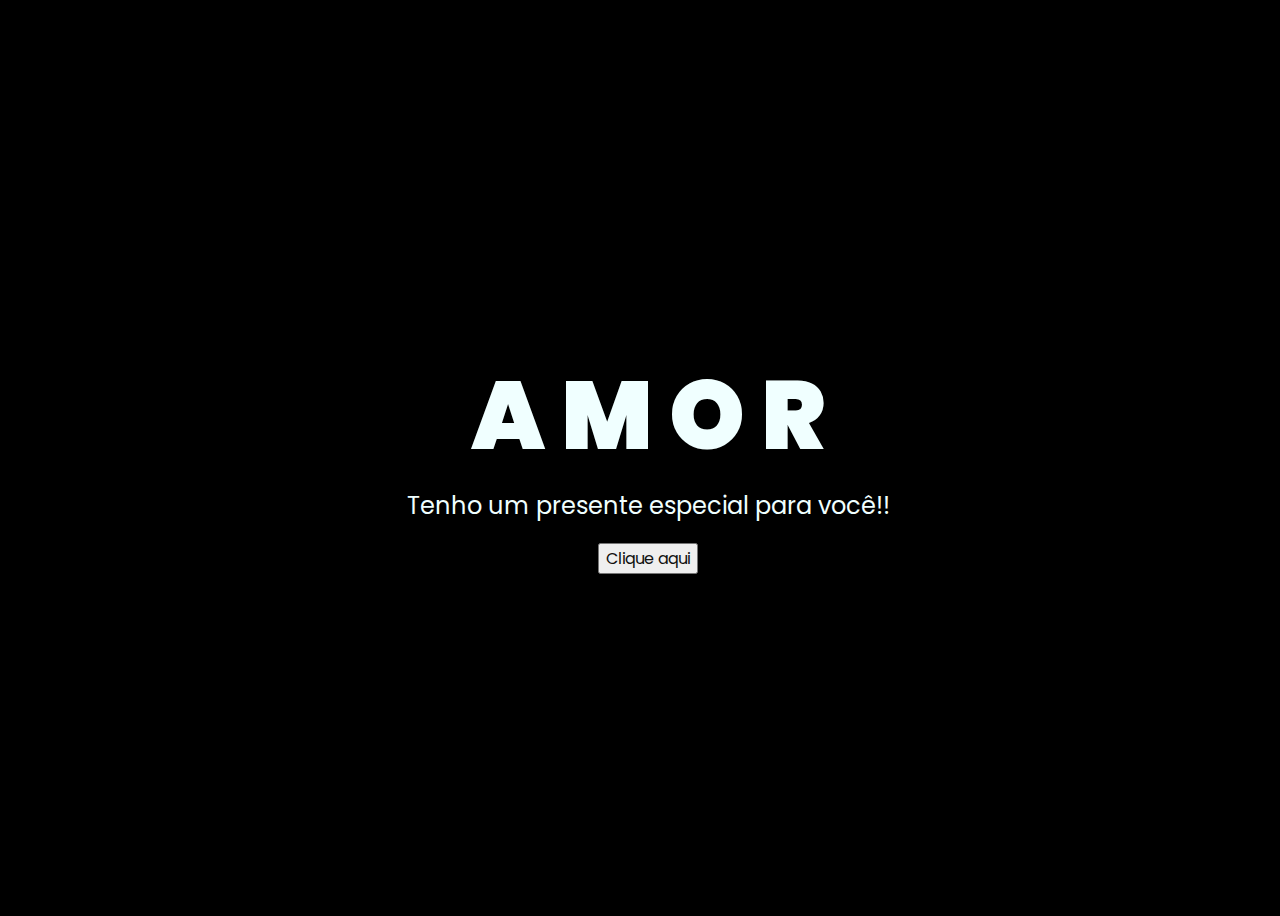
<file: index.html>
<!DOCTYPE html>
<html lang="en">
<head>
    <meta charset="UTF-8">
    <meta http-equiv="X-UA-Compatible" content="IE=edge">
    <meta name="viewport" content="width=device-width, initial-scale=1.0">
    <link rel="stylesheet" href="css/style.css">
    <link rel="icon" href="img/flowers.png" type="image/x-icon">
    <title>Flowers</title>
</head>
<body>
    <div class="greetings">
    <!-- silahkan menambah kata sesuai keinginan dengan <span>text...</span -->
        <span>A</span>
        <span>M</span>
        <span>O</span>
        <span>R</span>
    </div>
    <div class="description">
        <span>Tenho um presente especial para você!!</span>
    </div>
    <div class="button">
        <button>
            <a href="flower.html">Clique aqui</a>
        </button>
        
    </div>
</body>
</html>
</file>
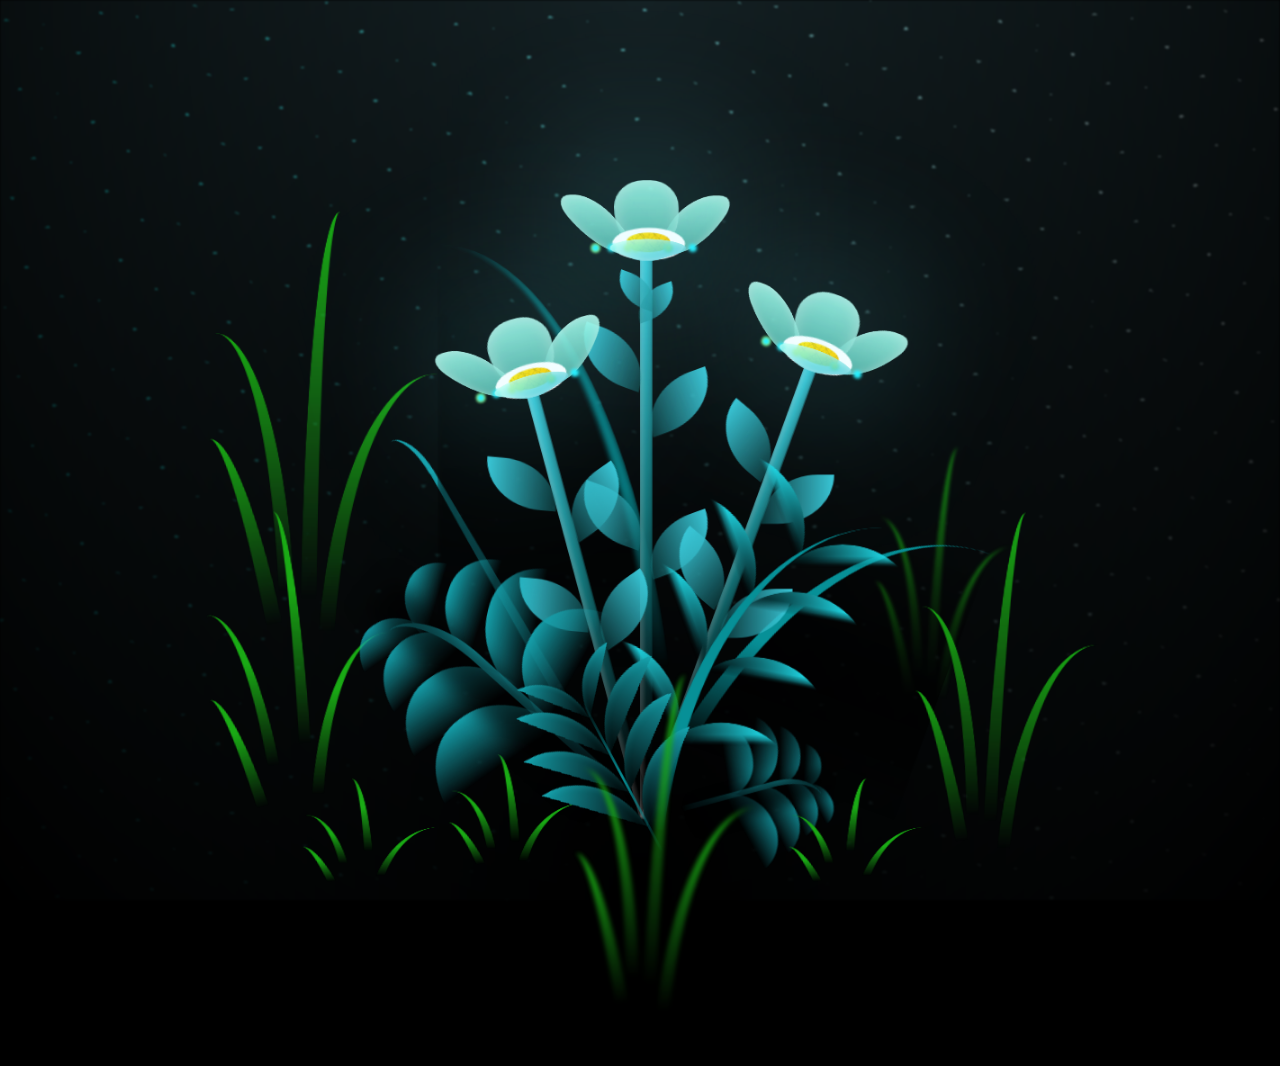
<file: flower.html>
<!DOCTYPE html>
<html lang="en">
<head>
    <meta charset="UTF-8">
    <meta http-equiv="X-UA-Compatible" content="IE=edge">
    <meta name="viewport" content="width=device-width, initial-scale=1.0">
    <link rel="stylesheet" href="css/main.css">
    <link rel="icon" href="img/flowers.png" type="image/x-icon">
    <title>flowers</title>
</head>
<body class="container">
  <!-- Pembuat code: https://codepen.io/mdusmanansari/pen/BamepLe -->
    <div class="night"></div>
    <div class="flowers">
      <div class="flower flower--1">
        <div class="flower__leafs flower__leafs--1">
          <div class="flower__leaf flower__leaf--1"></div>
          <div class="flower__leaf flower__leaf--2"></div>
          <div class="flower__leaf flower__leaf--3"></div>
          <div class="flower__leaf flower__leaf--4"></div>
          <div class="flower__white-circle"></div>
  
          <div class="flower__light flower__light--1"></div>
          <div class="flower__light flower__light--2"></div>
          <div class="flower__light flower__light--3"></div>
          <div class="flower__light flower__light--4"></div>
          <div class="flower__light flower__light--5"></div>
          <div class="flower__light flower__light--6"></div>
          <div class="flower__light flower__light--7"></div>
          <div class="flower__light flower__light--8"></div>
  
        </div>
        <div class="flower__line">
          <div class="flower__line__leaf flower__line__leaf--1"></div>
          <div class="flower__line__leaf flower__line__leaf--2"></div>
          <div class="flower__line__leaf flower__line__leaf--3"></div>
          <div class="flower__line__leaf flower__line__leaf--4"></div>
          <div class="flower__line__leaf flower__line__leaf--5"></div>
          <div class="flower__line__leaf flower__line__leaf--6"></div>
        </div>
      </div>
  
      <div class="flower flower--2">
        <div class="flower__leafs flower__leafs--2">
          <div class="flower__leaf flower__leaf--1"></div>
          <div class="flower__leaf flower__leaf--2"></div>
          <div class="flower__leaf flower__leaf--3"></div>
          <div class="flower__leaf flower__leaf--4"></div>
          <div class="flower__white-circle"></div>
  
          <div class="flower__light flower__light--1"></div>
          <div class="flower__light flower__light--2"></div>
          <div class="flower__light flower__light--3"></div>
          <div class="flower__light flower__light--4"></div>
          <div class="flower__light flower__light--5"></div>
          <div class="flower__light flower__light--6"></div>
          <div class="flower__light flower__light--7"></div>
          <div class="flower__light flower__light--8"></div>
  
        </div>
        <div class="flower__line">
          <div class="flower__line__leaf flower__line__leaf--1"></div>
          <div class="flower__line__leaf flower__line__leaf--2"></div>
          <div class="flower__line__leaf flower__line__leaf--3"></div>
          <div class="flower__line__leaf flower__line__leaf--4"></div>
        </div>
      </div>
  
      <div class="flower flower--3">
        <div class="flower__leafs flower__leafs--3">
          <div class="flower__leaf flower__leaf--1"></div>
          <div class="flower__leaf flower__leaf--2"></div>
          <div class="flower__leaf flower__leaf--3"></div>
          <div class="flower__leaf flower__leaf--4"></div>
          <div class="flower__white-circle"></div>
  
          <div class="flower__light flower__light--1"></div>
          <div class="flower__light flower__light--2"></div>
          <div class="flower__light flower__light--3"></div>
          <div class="flower__light flower__light--4"></div>
          <div class="flower__light flower__light--5"></div>
          <div class="flower__light flower__light--6"></div>
          <div class="flower__light flower__light--7"></div>
          <div class="flower__light flower__light--8"></div>
  
        </div>
        <div class="flower__line">
          <div class="flower__line__leaf flower__line__leaf--1"></div>
          <div class="flower__line__leaf flower__line__leaf--2"></div>
          <div class="flower__line__leaf flower__line__leaf--3"></div>
          <div class="flower__line__leaf flower__line__leaf--4"></div>
        </div>
      </div>
  
      <div class="grow-ans" style="--d:1.2s">
        <div class="flower__g-long">
          <div class="flower__g-long__top"></div>
          <div class="flower__g-long__bottom"></div>
        </div>
      </div>
  
      <div class="growing-grass">
        <div class="flower__grass flower__grass--1">
          <div class="flower__grass--top"></div>
          <div class="flower__grass--bottom"></div>
          <div class="flower__grass__leaf flower__grass__leaf--1"></div>
          <div class="flower__grass__leaf flower__grass__leaf--2"></div>
          <div class="flower__grass__leaf flower__grass__leaf--3"></div>
          <div class="flower__grass__leaf flower__grass__leaf--4"></div>
          <div class="flower__grass__leaf flower__grass__leaf--5"></div>
          <div class="flower__grass__leaf flower__grass__leaf--6"></div>
          <div class="flower__grass__leaf flower__grass__leaf--7"></div>
          <div class="flower__grass__leaf flower__grass__leaf--8"></div>
          <div class="flower__grass__overlay"></div>
        </div>
      </div>
  
      <div class="growing-grass">
        <div class="flower__grass flower__grass--2">
          <div class="flower__grass--top"></div>
          <div class="flower__grass--bottom"></div>
          <div class="flower__grass__leaf flower__grass__leaf--1"></div>
          <div class="flower__grass__leaf flower__grass__leaf--2"></div>
          <div class="flower__grass__leaf flower__grass__leaf--3"></div>
          <div class="flower__grass__leaf flower__grass__leaf--4"></div>
          <div class="flower__grass__leaf flower__grass__leaf--5"></div>
          <div class="flower__grass__leaf flower__grass__leaf--6"></div>
          <div class="flower__grass__leaf flower__grass__leaf--7"></div>
          <div class="flower__grass__leaf flower__grass__leaf--8"></div>
          <div class="flower__grass__overlay"></div>
        </div>
      </div>
  
      <div class="grow-ans" style="--d:2.4s">
        <div class="flower__g-right flower__g-right--1">
          <div class="leaf"></div>
        </div>
      </div>
  
      <div class="grow-ans" style="--d:2.8s">
        <div class="flower__g-right flower__g-right--2">
          <div class="leaf"></div>
        </div>
      </div>
  
      <div class="grow-ans" style="--d:2.8s">
        <div class="flower__g-front">
          <div class="flower__g-front__leaf-wrapper flower__g-front__leaf-wrapper--1">
            <div class="flower__g-front__leaf"></div>
          </div>
          <div class="flower__g-front__leaf-wrapper flower__g-front__leaf-wrapper--2">
            <div class="flower__g-front__leaf"></div>
          </div>
          <div class="flower__g-front__leaf-wrapper flower__g-front__leaf-wrapper--3">
            <div class="flower__g-front__leaf"></div>
          </div>
          <div class="flower__g-front__leaf-wrapper flower__g-front__leaf-wrapper--4">
            <div class="flower__g-front__leaf"></div>
          </div>
          <div class="flower__g-front__leaf-wrapper flower__g-front__leaf-wrapper--5">
            <div class="flower__g-front__leaf"></div>
          </div>
          <div class="flower__g-front__leaf-wrapper flower__g-front__leaf-wrapper--6">
            <div class="flower__g-front__leaf"></div>
          </div>
          <div class="flower__g-front__leaf-wrapper flower__g-front__leaf-wrapper--7">
            <div class="flower__g-front__leaf"></div>
          </div>
          <div class="flower__g-front__leaf-wrapper flower__g-front__leaf-wrapper--8">
            <div class="flower__g-front__leaf"></div>
          </div>
          <div class="flower__g-front__line"></div>
        </div>
      </div>
  
      <div class="grow-ans" style="--d:3.2s">
        <div class="flower__g-fr">
          <div class="leaf"></div>
          <div class="flower__g-fr__leaf flower__g-fr__leaf--1"></div>
          <div class="flower__g-fr__leaf flower__g-fr__leaf--2"></div>
          <div class="flower__g-fr__leaf flower__g-fr__leaf--3"></div>
          <div class="flower__g-fr__leaf flower__g-fr__leaf--4"></div>
          <div class="flower__g-fr__leaf flower__g-fr__leaf--5"></div>
          <div class="flower__g-fr__leaf flower__g-fr__leaf--6"></div>
          <div class="flower__g-fr__leaf flower__g-fr__leaf--7"></div>
          <div class="flower__g-fr__leaf flower__g-fr__leaf--8"></div>
        </div>
      </div>
  
      <div class="long-g long-g--0">
        <div class="grow-ans" style="--d:3s">
          <div class="leaf leaf--0"></div>
        </div>
        <div class="grow-ans" style="--d:2.2s">
          <div class="leaf leaf--1"></div>
        </div>
        <div class="grow-ans" style="--d:3.4s">
          <div class="leaf leaf--2"></div>
        </div>
        <div class="grow-ans" style="--d:3.6s">
          <div class="leaf leaf--3"></div>
        </div>
      </div>
  
      <div class="long-g long-g--1">
        <div class="grow-ans" style="--d:3.6s">
          <div class="leaf leaf--0"></div>
        </div>
        <div class="grow-ans" style="--d:3.8s">
          <div class="leaf leaf--1"></div>
        </div>
        <div class="grow-ans" style="--d:4s">
          <div class="leaf leaf--2"></div>
        </div>
        <div class="grow-ans" style="--d:4.2s">
          <div class="leaf leaf--3"></div>
        </div>
      </div>
  
      <div class="long-g long-g--2">
        <div class="grow-ans" style="--d:4s">
          <div class="leaf leaf--0"></div>
        </div>
        <div class="grow-ans" style="--d:4.2s">
          <div class="leaf leaf--1"></div>
        </div>
        <div class="grow-ans" style="--d:4.4s">
          <div class="leaf leaf--2"></div>
        </div>
        <div class="grow-ans" style="--d:4.6s">
          <div class="leaf leaf--3"></div>
        </div>
      </div>
  
      <div class="long-g long-g--3">
        <div class="grow-ans" style="--d:4s">
          <div class="leaf leaf--0"></div>
        </div>
        <div class="grow-ans" style="--d:4.2s">
          <div class="leaf leaf--1"></div>
        </div>
        <div class="grow-ans" style="--d:3s">
          <div class="leaf leaf--2"></div>
        </div>
        <div class="grow-ans" style="--d:3.6s">
          <div class="leaf leaf--3"></div>
        </div>
      </div>
  
      <div class="long-g long-g--4">
        <div class="grow-ans" style="--d:4s">
          <div class="leaf leaf--0"></div>
        </div>
        <div class="grow-ans" style="--d:4.2s">
          <div class="leaf leaf--1"></div>
        </div>
        <div class="grow-ans" style="--d:3s">
          <div class="leaf leaf--2"></div>
        </div>
        <div class="grow-ans" style="--d:3.6s">
          <div class="leaf leaf--3"></div>
        </div>
      </div>
  
      <div class="long-g long-g--5">
        <div class="grow-ans" style="--d:4s">
          <div class="leaf leaf--0"></div>
        </div>
        <div class="grow-ans" style="--d:4.2s">
          <div class="leaf leaf--1"></div>
        </div>
        <div class="grow-ans" style="--d:3s">
          <div class="leaf leaf--2"></div>
        </div>
        <div class="grow-ans" style="--d:3.6s">
          <div class="leaf leaf--3"></div>
        </div>
      </div>
  
      <div class="long-g long-g--6">
        <div class="grow-ans" style="--d:4.2s">
          <div class="leaf leaf--0"></div>
        </div>
        <div class="grow-ans" style="--d:4.4s">
          <div class="leaf leaf--1"></div>
        </div>
        <div class="grow-ans" style="--d:4.6s">
          <div class="leaf leaf--2"></div>
        </div>
        <div class="grow-ans" style="--d:4.8s">
          <div class="leaf leaf--3"></div>
        </div>
      </div>
  
      <div class="long-g long-g--7">
        <div class="grow-ans" style="--d:3s">
          <div class="leaf leaf--0"></div>
        </div>
        <div class="grow-ans" style="--d:3.2s">
          <div class="leaf leaf--1"></div>
        </div>
        <div class="grow-ans" style="--d:3.5s">
          <div class="leaf leaf--2"></div>
        </div>
        <div class="grow-ans" style="--d:3.6s">
          <div class="leaf leaf--3"></div>
        </div>
      </div>
    </div>
    <script src="main.js"></script>
  </body>
</html>
</file>
<file: css/style.css>
@import url('https://fonts.googleapis.com/css2?family=Poppins:ital,wght@0,500;1,900&display=swap');
*{
    font-family: 'Poppins',cursive;
}
body{
    color: azure;
    width: 100%;
    height: 100vh;
    display: flex;
    flex-direction: column;
    align-items: center;
    justify-content: center;
    background-color: black;
}
.greetings{
    font-size: 6rem;
    font-weight: 900;
}
.greetings > span{
    animation: glow 2.5s ease-in-out infinite;
}
@keyframes glow{
    0%, 100%{
        color: #fff;
        text-shadow: 0 0 12px #39c6d6, 0 0 50px #39c6d6, 0 0 100px #39c6d6;
    }
    10%, 90%{
        color: #111;
        text-shadow: none;
    }
}
.greetings > span:nth-child(2){
    animation-delay: .2s ;
}
.greetings > span:nth-child(3){
    animation-delay: .4s ;
}
.greetings > span:nth-child(4){
    animation-delay: .6s;
}
.greetings > span:nth-child(5){
    animation-delay: .8s;
}

.description{
    font-size: 1.5rem;
    margin-bottom: 20px;
}

.button a{
    text-decoration: none;
    font-size: 1rem;
    color: #111;
}

@media screen and (max-width:574px){
    .greetings{
        display: block;
        font-size: 3rem;
        font-weight: 500;
        text-align: center;
    }
    .description{
        font-size: 1rem;
    }
    
    .button a{
        font-size: .5rem;
    }
}
</file>
<file: css/main.css>
*,
*::after,
*::before {
  padding: 0;
  margin: 0;
  box-sizing: border-box;
}

:root {
  --dark-color: #000;
}

body {
  display: flex;
  align-items: flex-end;
  justify-content: center;
  min-height: 100vh;
  background-color: var(--dark-color);
  overflow: hidden;
  perspective: 1000px;
}

.night {
  position: fixed;
  left: 50%;
  top: 0;
  transform: translateX(-50%);
  width: 100%;
  height: 100%;
  filter: blur(0.1vmin);
  background-image: radial-gradient(ellipse at top, transparent 0%, var(--dark-color)), radial-gradient(ellipse at bottom, var(--dark-color), rgba(145, 233, 255, 0.2)), repeating-linear-gradient(220deg, rgb(0, 0, 0) 0px, rgb(0, 0, 0) 19px, transparent 19px, transparent 22px), repeating-linear-gradient(189deg, rgb(0, 0, 0) 0px, rgb(0, 0, 0) 19px, transparent 19px, transparent 22px), repeating-linear-gradient(148deg, rgb(0, 0, 0) 0px, rgb(0, 0, 0) 19px, transparent 19px, transparent 22px), linear-gradient(90deg, rgb(0, 255, 250), rgb(240, 240, 240));
}

.flowers {
  position: relative;
  transform: scale(0.9);
}

.flower {
  position: absolute;
  bottom: 10vmin;
  transform-origin: bottom center;
  z-index: 10;
  --fl-speed: 0.8s;
}
.flower--1 {
  -webkit-animation: moving-flower-1 4s linear infinite;
          animation: moving-flower-1 4s linear infinite;
}
.flower--1 .flower__line {
  height: 70vmin;
  -webkit-animation-delay: 0.3s;
          animation-delay: 0.3s;
}
.flower--1 .flower__line__leaf--1 {
  -webkit-animation: blooming-leaf-right var(--fl-speed) 1.6s backwards;
          animation: blooming-leaf-right var(--fl-speed) 1.6s backwards;
}
.flower--1 .flower__line__leaf--2 {
  -webkit-animation: blooming-leaf-right var(--fl-speed) 1.4s backwards;
          animation: blooming-leaf-right var(--fl-speed) 1.4s backwards;
}
.flower--1 .flower__line__leaf--3 {
  -webkit-animation: blooming-leaf-left var(--fl-speed) 1.2s backwards;
          animation: blooming-leaf-left var(--fl-speed) 1.2s backwards;
}
.flower--1 .flower__line__leaf--4 {
  -webkit-animation: blooming-leaf-left var(--fl-speed) 1s backwards;
          animation: blooming-leaf-left var(--fl-speed) 1s backwards;
}
.flower--1 .flower__line__leaf--5 {
  -webkit-animation: blooming-leaf-right var(--fl-speed) 1.8s backwards;
          animation: blooming-leaf-right var(--fl-speed) 1.8s backwards;
}
.flower--1 .flower__line__leaf--6 {
  -webkit-animation: blooming-leaf-left var(--fl-speed) 2s backwards;
          animation: blooming-leaf-left var(--fl-speed) 2s backwards;
}
.flower--2 {
  left: 50%;
  transform: rotate(20deg);
  -webkit-animation: moving-flower-2 4s linear infinite;
          animation: moving-flower-2 4s linear infinite;
}
.flower--2 .flower__line {
  height: 60vmin;
  -webkit-animation-delay: 0.6s;
          animation-delay: 0.6s;
}
.flower--2 .flower__line__leaf--1 {
  -webkit-animation: blooming-leaf-right var(--fl-speed) 1.9s backwards;
          animation: blooming-leaf-right var(--fl-speed) 1.9s backwards;
}
.flower--2 .flower__line__leaf--2 {
  -webkit-animation: blooming-leaf-right var(--fl-speed) 1.7s backwards;
          animation: blooming-leaf-right var(--fl-speed) 1.7s backwards;
}
.flower--2 .flower__line__leaf--3 {
  -webkit-animation: blooming-leaf-left var(--fl-speed) 1.5s backwards;
          animation: blooming-leaf-left var(--fl-speed) 1.5s backwards;
}
.flower--2 .flower__line__leaf--4 {
  -webkit-animation: blooming-leaf-left var(--fl-speed) 1.3s backwards;
          animation: blooming-leaf-left var(--fl-speed) 1.3s backwards;
}
.flower--3 {
  left: 50%;
  transform: rotate(-15deg);
  -webkit-animation: moving-flower-3 4s linear infinite;
          animation: moving-flower-3 4s linear infinite;
}
.flower--3 .flower__line {
  -webkit-animation-delay: 0.9s;
          animation-delay: 0.9s;
}
.flower--3 .flower__line__leaf--1 {
  -webkit-animation: blooming-leaf-right var(--fl-speed) 2.5s backwards;
          animation: blooming-leaf-right var(--fl-speed) 2.5s backwards;
}
.flower--3 .flower__line__leaf--2 {
  -webkit-animation: blooming-leaf-right var(--fl-speed) 2.3s backwards;
          animation: blooming-leaf-right var(--fl-speed) 2.3s backwards;
}
.flower--3 .flower__line__leaf--3 {
  -webkit-animation: blooming-leaf-left var(--fl-speed) 2.1s backwards;
          animation: blooming-leaf-left var(--fl-speed) 2.1s backwards;
}
.flower--3 .flower__line__leaf--4 {
  -webkit-animation: blooming-leaf-left var(--fl-speed) 1.9s backwards;
          animation: blooming-leaf-left var(--fl-speed) 1.9s backwards;
}
.flower__leafs {
  position: relative;
  -webkit-animation: blooming-flower 2s backwards;
          animation: blooming-flower 2s backwards;
}
.flower__leafs--1 {
  -webkit-animation-delay: 1.1s;
          animation-delay: 1.1s;
}
.flower__leafs--2 {
  -webkit-animation-delay: 1.4s;
          animation-delay: 1.4s;
}
.flower__leafs--3 {
  -webkit-animation-delay: 1.7s;
          animation-delay: 1.7s;
}
.flower__leafs::after {
  content: "";
  position: absolute;
  left: 0;
  top: 0;
  transform: translate(-50%, -100%);
  width: 8vmin;
  height: 8vmin;
  background-color: #6bf0ff;
  filter: blur(10vmin);
}
.flower__leaf {
  position: absolute;
  bottom: 0;
  left: 50%;
  width: 8vmin;
  height: 11vmin;
  border-radius: 51% 49% 47% 53%/44% 45% 55% 69%;
  background-color: #a7ffee;
  background-image: linear-gradient(to top, #54b8aa, #a7ffee);
  transform-origin: bottom center;
  opacity: 0.9;
  box-shadow: inset 0 0 2vmin rgba(255, 255, 255, 0.5);
}
.flower__leaf--1 {
  transform: translate(-10%, 1%) rotateY(40deg) rotateX(-50deg);
}
.flower__leaf--2 {
  transform: translate(-50%, -4%) rotateX(40deg);
}
.flower__leaf--3 {
  transform: translate(-90%, 0%) rotateY(45deg) rotateX(50deg);
}
.flower__leaf--4 {
  width: 8vmin;
  height: 8vmin;
  transform-origin: bottom left;
  border-radius: 4vmin 10vmin 4vmin 4vmin;
  transform: translate(0%, 18%) rotateX(70deg) rotate(-43deg);
  background-image: linear-gradient(to top, #39c6d6, #a7ffee);
  z-index: 1;
  opacity: 0.8;
}
.flower__white-circle {
  position: absolute;
  left: -3.5vmin;
  top: -3vmin;
  width: 9vmin;
  height: 4vmin;
  border-radius: 50%;
  background-color: #fff;
}
.flower__white-circle::after {
  content: "";
  position: absolute;
  left: 50%;
  top: 45%;
  transform: translate(-50%, -50%);
  width: 60%;
  height: 60%;
  border-radius: inherit;
  background-image: repeating-linear-gradient(135deg, rgba(0, 0, 0, 0.03) 0px, rgba(0, 0, 0, 0.03) 1px, transparent 1px, transparent 12px), repeating-linear-gradient(45deg, rgba(0, 0, 0, 0.03) 0px, rgba(0, 0, 0, 0.03) 1px, transparent 1px, transparent 12px), repeating-linear-gradient(67.5deg, rgba(0, 0, 0, 0.03) 0px, rgba(0, 0, 0, 0.03) 1px, transparent 1px, transparent 12px), repeating-linear-gradient(135deg, rgba(0, 0, 0, 0.03) 0px, rgba(0, 0, 0, 0.03) 1px, transparent 1px, transparent 12px), repeating-linear-gradient(45deg, rgba(0, 0, 0, 0.03) 0px, rgba(0, 0, 0, 0.03) 1px, transparent 1px, transparent 12px), repeating-linear-gradient(112.5deg, rgba(0, 0, 0, 0.03) 0px, rgba(0, 0, 0, 0.03) 1px, transparent 1px, transparent 12px), repeating-linear-gradient(112.5deg, rgba(0, 0, 0, 0.03) 0px, rgba(0, 0, 0, 0.03) 1px, transparent 1px, transparent 12px), repeating-linear-gradient(45deg, rgba(0, 0, 0, 0.03) 0px, rgba(0, 0, 0, 0.03) 1px, transparent 1px, transparent 12px), repeating-linear-gradient(22.5deg, rgba(0, 0, 0, 0.03) 0px, rgba(0, 0, 0, 0.03) 1px, transparent 1px, transparent 12px), repeating-linear-gradient(45deg, rgba(0, 0, 0, 0.03) 0px, rgba(0, 0, 0, 0.03) 1px, transparent 1px, transparent 12px), repeating-linear-gradient(22.5deg, rgba(0, 0, 0, 0.03) 0px, rgba(0, 0, 0, 0.03) 1px, transparent 1px, transparent 12px), repeating-linear-gradient(135deg, rgba(0, 0, 0, 0.03) 0px, rgba(0, 0, 0, 0.03) 1px, transparent 1px, transparent 12px), repeating-linear-gradient(157.5deg, rgba(0, 0, 0, 0.03) 0px, rgba(0, 0, 0, 0.03) 1px, transparent 1px, transparent 12px), repeating-linear-gradient(67.5deg, rgba(0, 0, 0, 0.03) 0px, rgba(0, 0, 0, 0.03) 1px, transparent 1px, transparent 12px), repeating-linear-gradient(67.5deg, rgba(0, 0, 0, 0.03) 0px, rgba(0, 0, 0, 0.03) 1px, transparent 1px, transparent 12px), linear-gradient(90deg, rgb(255, 235, 18), rgb(255, 206, 0));
}
.flower__line {
  height: 55vmin;
  width: 1.5vmin;
  background-image: linear-gradient(to left, rgba(0, 0, 0, 0.2), transparent, rgba(255, 255, 255, 0.2)), linear-gradient(to top, transparent 10%, #14757a, #39c6d6);
  box-shadow: inset 0 0 2px rgba(0, 0, 0, 0.5);
  -webkit-animation: grow-flower-tree 4s backwards;
          animation: grow-flower-tree 4s backwards;
}
.flower__line__leaf {
  --w: 7vmin;
  --h: calc(var(--w) + 2vmin);
  position: absolute;
  top: 20%;
  left: 90%;
  width: var(--w);
  height: var(--h);
  border-top-right-radius: var(--h);
  border-bottom-left-radius: var(--h);
  background-image: linear-gradient(to top, rgba(20, 117, 122, 0.4), #39c6d6);
}
.flower__line__leaf--1 {
  transform: rotate(70deg) rotateY(30deg);
}
.flower__line__leaf--2 {
  top: 45%;
  transform: rotate(70deg) rotateY(30deg);
}
.flower__line__leaf--3, .flower__line__leaf--4, .flower__line__leaf--6 {
  border-top-right-radius: 0;
  border-bottom-left-radius: 0;
  border-top-left-radius: var(--h);
  border-bottom-right-radius: var(--h);
  left: -460%;
  top: 12%;
  transform: rotate(-70deg) rotateY(30deg);
}
.flower__line__leaf--4 {
  top: 40%;
}
.flower__line__leaf--5 {
  top: 0;
  transform-origin: left;
  transform: rotate(70deg) rotateY(30deg) scale(0.6);
}
.flower__line__leaf--6 {
  top: -2%;
  left: -450%;
  transform-origin: right;
  transform: rotate(-70deg) rotateY(30deg) scale(0.6);
}
.flower__light {
  position: absolute;
  bottom: 0vmin;
  width: 1vmin;
  height: 1vmin;
  background-color: rgb(255, 251, 0);
  border-radius: 50%;
  filter: blur(0.2vmin);
  -webkit-animation: light-ans 4s linear infinite backwards;
          animation: light-ans 4s linear infinite backwards;
}
.flower__light:nth-child(odd) {
  background-color: #23f0ff;
}
.flower__light--1 {
  left: -2vmin;
  -webkit-animation-delay: 1s;
          animation-delay: 1s;
}
.flower__light--2 {
  left: 3vmin;
  -webkit-animation-delay: 0.5s;
          animation-delay: 0.5s;
}
.flower__light--3 {
  left: -6vmin;
  -webkit-animation-delay: 0.3s;
          animation-delay: 0.3s;
}
.flower__light--4 {
  left: 6vmin;
  -webkit-animation-delay: 0.9s;
          animation-delay: 0.9s;
}
.flower__light--5 {
  left: -1vmin;
  -webkit-animation-delay: 1.5s;
          animation-delay: 1.5s;
}
.flower__light--6 {
  left: -4vmin;
  -webkit-animation-delay: 3s;
          animation-delay: 3s;
}
.flower__light--7 {
  left: 3vmin;
  -webkit-animation-delay: 2s;
          animation-delay: 2s;
}
.flower__light--8 {
  left: -6vmin;
  -webkit-animation-delay: 3.5s;
          animation-delay: 3.5s;
}
.flower__grass {
  --c: #159faa;
  --line-w: 1.5vmin;
  position: absolute;
  bottom: 12vmin;
  left: -7vmin;
  display: flex;
  flex-direction: column;
  align-items: flex-end;
  z-index: 20;
  transform-origin: bottom center;
  transform: rotate(-48deg) rotateY(40deg);
}
.flower__grass--1 {
  -webkit-animation: moving-grass 2s linear infinite;
          animation: moving-grass 2s linear infinite;
}
.flower__grass--2 {
  left: 2vmin;
  bottom: 10vmin;
  transform: scale(0.5) rotate(75deg) rotateX(10deg) rotateY(-200deg);
  opacity: 0.8;
  z-index: 0;
  -webkit-animation: moving-grass--2 1.5s linear infinite;
          animation: moving-grass--2 1.5s linear infinite;
}
.flower__grass--top {
  width: 7vmin;
  height: 10vmin;
  border-top-right-radius: 100%;
  border-right: var(--line-w) solid var(--c);
  transform-origin: bottom center;
  transform: rotate(-2deg);
}
.flower__grass--bottom {
  margin-top: -2px;
  width: var(--line-w);
  height: 25vmin;
  background-image: linear-gradient(to top, transparent, var(--c));
}
.flower__grass__leaf {
  --size: 10vmin;
  position: absolute;
  width: calc(var(--size) * 2.1);
  height: var(--size);
  border-top-left-radius: var(--size);
  border-top-right-radius: var(--size);
  background-image: linear-gradient(to top, transparent, transparent 30%, var(--c));
  z-index: 100;
}
.flower__grass__leaf--1 {
  top: -6%;
  left: 30%;
  --size: 6vmin;
  transform: rotate(-20deg);
  -webkit-animation: growing-grass-ans--1 2s 2.6s backwards;
          animation: growing-grass-ans--1 2s 2.6s backwards;
}
@-webkit-keyframes growing-grass-ans--1 {
  0% {
    transform-origin: bottom left;
    transform: rotate(-20deg) scale(0);
  }
}
@keyframes growing-grass-ans--1 {
  0% {
    transform-origin: bottom left;
    transform: rotate(-20deg) scale(0);
  }
}
.flower__grass__leaf--2 {
  top: -5%;
  left: -110%;
  --size: 6vmin;
  transform: rotate(10deg);
  -webkit-animation: growing-grass-ans--2 2s 2.4s linear backwards;
          animation: growing-grass-ans--2 2s 2.4s linear backwards;
}
@-webkit-keyframes growing-grass-ans--2 {
  0% {
    transform-origin: bottom right;
    transform: rotate(10deg) scale(0);
  }
}
@keyframes growing-grass-ans--2 {
  0% {
    transform-origin: bottom right;
    transform: rotate(10deg) scale(0);
  }
}
.flower__grass__leaf--3 {
  top: 5%;
  left: 60%;
  --size: 8vmin;
  transform: rotate(-18deg) rotateX(-20deg);
  -webkit-animation: growing-grass-ans--3 2s 2.2s linear backwards;
          animation: growing-grass-ans--3 2s 2.2s linear backwards;
}
@-webkit-keyframes growing-grass-ans--3 {
  0% {
    transform-origin: bottom left;
    transform: rotate(-18deg) rotateX(-20deg) scale(0);
  }
}
@keyframes growing-grass-ans--3 {
  0% {
    transform-origin: bottom left;
    transform: rotate(-18deg) rotateX(-20deg) scale(0);
  }
}
.flower__grass__leaf--4 {
  top: 6%;
  left: -135%;
  --size: 8vmin;
  transform: rotate(2deg);
  -webkit-animation: growing-grass-ans--4 2s 2s linear backwards;
          animation: growing-grass-ans--4 2s 2s linear backwards;
}
@-webkit-keyframes growing-grass-ans--4 {
  0% {
    transform-origin: bottom right;
    transform: rotate(2deg) scale(0);
  }
}
@keyframes growing-grass-ans--4 {
  0% {
    transform-origin: bottom right;
    transform: rotate(2deg) scale(0);
  }
}
.flower__grass__leaf--5 {
  top: 20%;
  left: 60%;
  --size: 10vmin;
  transform: rotate(-24deg) rotateX(-20deg);
  -webkit-animation: growing-grass-ans--5 2s 1.8s linear backwards;
          animation: growing-grass-ans--5 2s 1.8s linear backwards;
}
@-webkit-keyframes growing-grass-ans--5 {
  0% {
    transform-origin: bottom left;
    transform: rotate(-24deg) rotateX(-20deg) scale(0);
  }
}
@keyframes growing-grass-ans--5 {
  0% {
    transform-origin: bottom left;
    transform: rotate(-24deg) rotateX(-20deg) scale(0);
  }
}
.flower__grass__leaf--6 {
  top: 22%;
  left: -180%;
  --size: 10vmin;
  transform: rotate(10deg);
  -webkit-animation: growing-grass-ans--6 2s 1.6s linear backwards;
          animation: growing-grass-ans--6 2s 1.6s linear backwards;
}
@-webkit-keyframes growing-grass-ans--6 {
  0% {
    transform-origin: bottom right;
    transform: rotate(10deg) scale(0);
  }
}
@keyframes growing-grass-ans--6 {
  0% {
    transform-origin: bottom right;
    transform: rotate(10deg) scale(0);
  }
}
.flower__grass__leaf--7 {
  top: 39%;
  left: 70%;
  --size: 10vmin;
  transform: rotate(-10deg);
  -webkit-animation: growing-grass-ans--7 2s 1.4s linear backwards;
          animation: growing-grass-ans--7 2s 1.4s linear backwards;
}
@-webkit-keyframes growing-grass-ans--7 {
  0% {
    transform-origin: bottom left;
    transform: rotate(-10deg) scale(0);
  }
}
@keyframes growing-grass-ans--7 {
  0% {
    transform-origin: bottom left;
    transform: rotate(-10deg) scale(0);
  }
}
.flower__grass__leaf--8 {
  top: 40%;
  left: -215%;
  --size: 11vmin;
  transform: rotate(10deg);
  -webkit-animation: growing-grass-ans--8 2s 1.2s linear backwards;
          animation: growing-grass-ans--8 2s 1.2s linear backwards;
}
@-webkit-keyframes growing-grass-ans--8 {
  0% {
    transform-origin: bottom right;
    transform: rotate(10deg) scale(0);
  }
}
@keyframes growing-grass-ans--8 {
  0% {
    transform-origin: bottom right;
    transform: rotate(10deg) scale(0);
  }
}
.flower__grass__overlay {
  position: absolute;
  top: -10%;
  right: 0%;
  width: 100%;
  height: 100%;
  background-color: rgba(0, 0, 0, 0.6);
  filter: blur(1.5vmin);
  z-index: 100;
}
.flower__g-long {
  --w: 2vmin;
  --h: 6vmin;
  --c: #159faa;
  position: absolute;
  bottom: 10vmin;
  left: -3vmin;
  transform-origin: bottom center;
  transform: rotate(-30deg) rotateY(-20deg);
  display: flex;
  flex-direction: column;
  align-items: flex-end;
  -webkit-animation: flower-g-long-ans 3s linear infinite;
          animation: flower-g-long-ans 3s linear infinite;
}
@-webkit-keyframes flower-g-long-ans {
  0%, 100% {
    transform: rotate(-30deg) rotateY(-20deg);
  }
  50% {
    transform: rotate(-32deg) rotateY(-20deg);
  }
}
@keyframes flower-g-long-ans {
  0%, 100% {
    transform: rotate(-30deg) rotateY(-20deg);
  }
  50% {
    transform: rotate(-32deg) rotateY(-20deg);
  }
}
.flower__g-long__top {
  top: calc(var(--h) * -1);
  width: calc(var(--w) + 1vmin);
  height: var(--h);
  border-top-right-radius: 100%;
  border-right: 0.7vmin solid var(--c);
  transform: translate(-0.7vmin, 1vmin);
}
.flower__g-long__bottom {
  width: var(--w);
  height: 50vmin;
  transform-origin: bottom center;
  background-image: linear-gradient(to top, transparent 30%, var(--c));
  box-shadow: inset 0 0 2px rgba(0, 0, 0, 0.5);
  -webkit-clip-path: polygon(35% 0, 65% 1%, 100% 100%, 0% 100%);
          clip-path: polygon(35% 0, 65% 1%, 100% 100%, 0% 100%);
}
.flower__g-right {
  position: absolute;
  bottom: 6vmin;
  left: -2vmin;
  transform-origin: bottom left;
  transform: rotate(20deg);
}
.flower__g-right .leaf {
  width: 30vmin;
  height: 50vmin;
  border-top-left-radius: 100%;
  border-left: 2vmin solid #079097;
  background-image: linear-gradient(to bottom, transparent, var(--dark-color) 60%);
  -webkit-mask-image: linear-gradient(to top, transparent 30%, #079097 60%);
}
.flower__g-right--1 {
  -webkit-animation: flower-g-right-ans 2.5s linear infinite;
          animation: flower-g-right-ans 2.5s linear infinite;
}
.flower__g-right--2 {
  left: 5vmin;
  transform: rotateY(-180deg);
  -webkit-animation: flower-g-right-ans--2 3s linear infinite;
          animation: flower-g-right-ans--2 3s linear infinite;
}
.flower__g-right--2 .leaf {
  height: 75vmin;
  filter: blur(0.3vmin);
  opacity: 0.8;
}
@-webkit-keyframes flower-g-right-ans {
  0%, 100% {
    transform: rotate(20deg);
  }
  50% {
    transform: rotate(24deg) rotateX(-20deg);
  }
}
@keyframes flower-g-right-ans {
  0%, 100% {
    transform: rotate(20deg);
  }
  50% {
    transform: rotate(24deg) rotateX(-20deg);
  }
}
@-webkit-keyframes flower-g-right-ans--2 {
  0%, 100% {
    transform: rotateY(-180deg) rotate(0deg) rotateX(-20deg);
  }
  50% {
    transform: rotateY(-180deg) rotate(6deg) rotateX(-20deg);
  }
}
@keyframes flower-g-right-ans--2 {
  0%, 100% {
    transform: rotateY(-180deg) rotate(0deg) rotateX(-20deg);
  }
  50% {
    transform: rotateY(-180deg) rotate(6deg) rotateX(-20deg);
  }
}
.flower__g-front {
  position: absolute;
  bottom: 6vmin;
  left: 2.5vmin;
  z-index: 100;
  transform-origin: bottom center;
  transform: rotate(-28deg) rotateY(30deg) scale(1.04);
  -webkit-animation: flower__g-front-ans 2s linear infinite;
          animation: flower__g-front-ans 2s linear infinite;
}
@-webkit-keyframes flower__g-front-ans {
  0%, 100% {
    transform: rotate(-28deg) rotateY(30deg) scale(1.04);
  }
  50% {
    transform: rotate(-35deg) rotateY(40deg) scale(1.04);
  }
}
@keyframes flower__g-front-ans {
  0%, 100% {
    transform: rotate(-28deg) rotateY(30deg) scale(1.04);
  }
  50% {
    transform: rotate(-35deg) rotateY(40deg) scale(1.04);
  }
}
.flower__g-front__line {
  width: 0.3vmin;
  height: 20vmin;
  background-image: linear-gradient(to top, transparent, #079097, transparent 100%);
  position: relative;
}
.flower__g-front__leaf-wrapper {
  position: absolute;
  top: 0;
  left: 0;
  transform-origin: bottom left;
  transform: rotate(10deg);
}
.flower__g-front__leaf-wrapper:nth-child(even) {
  left: 0vmin;
  transform: rotateY(-180deg) rotate(5deg);
  -webkit-animation: flower__g-front__leaf-left-ans 1s ease-in backwards;
          animation: flower__g-front__leaf-left-ans 1s ease-in backwards;
}
.flower__g-front__leaf-wrapper:nth-child(odd) {
  -webkit-animation: flower__g-front__leaf-ans 1s ease-in backwards;
          animation: flower__g-front__leaf-ans 1s ease-in backwards;
}
.flower__g-front__leaf-wrapper--1 {
  top: -8vmin;
  transform: scale(0.7);
  -webkit-animation: flower__g-front__leaf-ans 1s 5.5s ease-in backwards !important;
          animation: flower__g-front__leaf-ans 1s 5.5s ease-in backwards !important;
}
.flower__g-front__leaf-wrapper--2 {
  top: -8vmin;
  transform: rotateY(-180deg) scale(0.7) !important;
  -webkit-animation: flower__g-front__leaf-left-ans-2 1s 4.6s ease-in backwards !important;
          animation: flower__g-front__leaf-left-ans-2 1s 4.6s ease-in backwards !important;
}
.flower__g-front__leaf-wrapper--3 {
  top: -3vmin;
  -webkit-animation: flower__g-front__leaf-ans 1s 4.6s ease-in backwards;
          animation: flower__g-front__leaf-ans 1s 4.6s ease-in backwards;
}
.flower__g-front__leaf-wrapper--4 {
  top: -3vmin;
  transform: rotateY(-180deg) scale(0.9) !important;
  -webkit-animation: flower__g-front__leaf-left-ans-2 1s 4.6s ease-in backwards !important;
          animation: flower__g-front__leaf-left-ans-2 1s 4.6s ease-in backwards !important;
}
@-webkit-keyframes flower__g-front__leaf-left-ans-2 {
  0% {
    transform: rotateY(-180deg) scale(0);
  }
}
@keyframes flower__g-front__leaf-left-ans-2 {
  0% {
    transform: rotateY(-180deg) scale(0);
  }
}
.flower__g-front__leaf-wrapper--5, .flower__g-front__leaf-wrapper--6 {
  top: 2vmin;
}
.flower__g-front__leaf-wrapper--7, .flower__g-front__leaf-wrapper--8 {
  top: 6.5vmin;
}
.flower__g-front__leaf-wrapper--2 {
  -webkit-animation-delay: 5.2s !important;
          animation-delay: 5.2s !important;
}
.flower__g-front__leaf-wrapper--3 {
  -webkit-animation-delay: 4.9s !important;
          animation-delay: 4.9s !important;
}
.flower__g-front__leaf-wrapper--5 {
  -webkit-animation-delay: 4.3s !important;
          animation-delay: 4.3s !important;
}
.flower__g-front__leaf-wrapper--6 {
  -webkit-animation-delay: 4.1s !important;
          animation-delay: 4.1s !important;
}
.flower__g-front__leaf-wrapper--7 {
  -webkit-animation-delay: 3.8s !important;
          animation-delay: 3.8s !important;
}
.flower__g-front__leaf-wrapper--8 {
  -webkit-animation-delay: 3.5s !important;
          animation-delay: 3.5s !important;
}
@-webkit-keyframes flower__g-front__leaf-ans {
  0% {
    transform: rotate(10deg) scale(0);
  }
}
@keyframes flower__g-front__leaf-ans {
  0% {
    transform: rotate(10deg) scale(0);
  }
}
@-webkit-keyframes flower__g-front__leaf-left-ans {
  0% {
    transform: rotateY(-180deg) rotate(5deg) scale(0);
  }
}
@keyframes flower__g-front__leaf-left-ans {
  0% {
    transform: rotateY(-180deg) rotate(5deg) scale(0);
  }
}
.flower__g-front__leaf {
  width: 10vmin;
  height: 10vmin;
  border-radius: 100% 0% 0% 100%/100% 100% 0% 0%;
  box-shadow: inset 0 2px 1vmin hsla(184deg, 97%, 58%, 0.2);
  background-image: linear-gradient(to bottom left, transparent, var(--dark-color)), linear-gradient(to bottom right, #159faa 50%, transparent 50%, transparent);
  -webkit-mask-image: linear-gradient(to bottom right, #159faa 50%, transparent 50%, transparent);
  mask-image: linear-gradient(to bottom right, #159faa 50%, transparent 50%, transparent);
}
.flower__g-fr {
  position: absolute;
  bottom: -4vmin;
  left: vmin;
  transform-origin: bottom left;
  z-index: 10;
  -webkit-animation: flower__g-fr-ans 2s linear infinite;
          animation: flower__g-fr-ans 2s linear infinite;
}
@-webkit-keyframes flower__g-fr-ans {
  0%, 100% {
    transform: rotate(2deg);
  }
  50% {
    transform: rotate(4deg);
  }
}
@keyframes flower__g-fr-ans {
  0%, 100% {
    transform: rotate(2deg);
  }
  50% {
    transform: rotate(4deg);
  }
}
.flower__g-fr .leaf {
  width: 30vmin;
  height: 50vmin;
  border-top-left-radius: 100%;
  border-left: 2vmin solid #079097;
  -webkit-mask-image: linear-gradient(to top, transparent 25%, #079097 50%);
  position: relative;
  z-index: 1;
}
.flower__g-fr__leaf {
  position: absolute;
  top: 0;
  left: 0;
  width: 10vmin;
  height: 10vmin;
  border-radius: 100% 0% 0% 100%/100% 100% 0% 0%;
  box-shadow: inset 0 2px 1vmin hsla(184deg, 97%, 58%, 0.2);
  background-image: linear-gradient(to bottom left, transparent, var(--dark-color) 98%), linear-gradient(to bottom right, #23f0ff 45%, transparent 50%, transparent);
  -webkit-mask-image: linear-gradient(135deg, #159faa 40%, transparent 50%, transparent);
}
.flower__g-fr__leaf--1 {
  left: 20vmin;
  transform: rotate(45deg);
  -webkit-animation: flower__g-fr-leaft-ans-1 0.5s 5.2s linear backwards;
          animation: flower__g-fr-leaft-ans-1 0.5s 5.2s linear backwards;
}
@-webkit-keyframes flower__g-fr-leaft-ans-1 {
  0% {
    transform-origin: left;
    transform: rotate(45deg) scale(0);
  }
}
@keyframes flower__g-fr-leaft-ans-1 {
  0% {
    transform-origin: left;
    transform: rotate(45deg) scale(0);
  }
}
.flower__g-fr__leaf--2 {
  left: 12vmin;
  top: -7vmin;
  transform: rotate(25deg) rotateY(-180deg);
  -webkit-animation: flower__g-fr-leaft-ans-6 0.5s 5s linear backwards;
          animation: flower__g-fr-leaft-ans-6 0.5s 5s linear backwards;
}
.flower__g-fr__leaf--3 {
  left: 15vmin;
  top: 6vmin;
  transform: rotate(55deg);
  -webkit-animation: flower__g-fr-leaft-ans-5 0.5s 4.8s linear backwards;
          animation: flower__g-fr-leaft-ans-5 0.5s 4.8s linear backwards;
}
.flower__g-fr__leaf--4 {
  left: 6vmin;
  top: -2vmin;
  transform: rotate(25deg) rotateY(-180deg);
  -webkit-animation: flower__g-fr-leaft-ans-6 0.5s 4.6s linear backwards;
          animation: flower__g-fr-leaft-ans-6 0.5s 4.6s linear backwards;
}
.flower__g-fr__leaf--5 {
  left: 10vmin;
  top: 14vmin;
  transform: rotate(55deg);
  -webkit-animation: flower__g-fr-leaft-ans-5 0.5s 4.4s linear backwards;
          animation: flower__g-fr-leaft-ans-5 0.5s 4.4s linear backwards;
}
@-webkit-keyframes flower__g-fr-leaft-ans-5 {
  0% {
    transform-origin: left;
    transform: rotate(55deg) scale(0);
  }
}
@keyframes flower__g-fr-leaft-ans-5 {
  0% {
    transform-origin: left;
    transform: rotate(55deg) scale(0);
  }
}
.flower__g-fr__leaf--6 {
  left: 0vmin;
  top: 6vmin;
  transform: rotate(25deg) rotateY(-180deg);
  -webkit-animation: flower__g-fr-leaft-ans-6 0.5s 4.2s linear backwards;
          animation: flower__g-fr-leaft-ans-6 0.5s 4.2s linear backwards;
}
@-webkit-keyframes flower__g-fr-leaft-ans-6 {
  0% {
    transform-origin: right;
    transform: rotate(25deg) rotateY(-180deg) scale(0);
  }
}
@keyframes flower__g-fr-leaft-ans-6 {
  0% {
    transform-origin: right;
    transform: rotate(25deg) rotateY(-180deg) scale(0);
  }
}
.flower__g-fr__leaf--7 {
  left: 5vmin;
  top: 22vmin;
  transform: rotate(45deg);
  -webkit-animation: flower__g-fr-leaft-ans-7 0.5s 4s linear backwards;
          animation: flower__g-fr-leaft-ans-7 0.5s 4s linear backwards;
}
@-webkit-keyframes flower__g-fr-leaft-ans-7 {
  0% {
    transform-origin: left;
    transform: rotate(45deg) scale(0);
  }
}
@keyframes flower__g-fr-leaft-ans-7 {
  0% {
    transform-origin: left;
    transform: rotate(45deg) scale(0);
  }
}
.flower__g-fr__leaf--8 {
  left: -4vmin;
  top: 15vmin;
  transform: rotate(15deg) rotateY(-180deg);
  -webkit-animation: flower__g-fr-leaft-ans-8 0.5s 3.8s linear backwards;
          animation: flower__g-fr-leaft-ans-8 0.5s 3.8s linear backwards;
}
@-webkit-keyframes flower__g-fr-leaft-ans-8 {
  0% {
    transform-origin: right;
    transform: rotate(15deg) rotateY(-180deg) scale(0);
  }
}
@keyframes flower__g-fr-leaft-ans-8 {
  0% {
    transform-origin: right;
    transform: rotate(15deg) rotateY(-180deg) scale(0);
  }
}

.long-g {
  position: absolute;
  bottom: 25vmin;
  left: -42vmin;
  transform-origin: bottom left;
}
.long-g--1 {
  bottom: 0vmin;
  transform: scale(0.8) rotate(-5deg);
}
.long-g--1 .leaf {
  -webkit-mask-image: linear-gradient(to top, transparent 40%, #079097 80%) !important;
}
.long-g--1 .leaf--1 {
  --w: 5vmin;
  --h: 60vmin;
  left: -2vmin;
  transform: rotate(3deg) rotateY(-180deg);
}
.long-g--2, .long-g--3 {
  bottom: -3vmin;
  left: -35vmin;
  transform-origin: center;
  transform: scale(0.6) rotateX(60deg);
}
.long-g--2 .leaf, .long-g--3 .leaf {
  -webkit-mask-image: linear-gradient(to top, transparent 50%, #079097 80%) !important;
}
.long-g--2 .leaf--1, .long-g--3 .leaf--1 {
  left: -1vmin;
  transform: rotateY(-180deg);
}
.long-g--3 {
  left: -17vmin;
  bottom: 0vmin;
}
.long-g--3 .leaf {
  -webkit-mask-image: linear-gradient(to top, transparent 40%, #079097 80%) !important;
}
.long-g--4 {
  left: 25vmin;
  bottom: -3vmin;
  transform-origin: center;
  transform: scale(0.6) rotateX(60deg);
}
.long-g--4 .leaf {
  -webkit-mask-image: linear-gradient(to top, transparent 50%, #079097 80%) !important;
}
.long-g--5 {
  left: 42vmin;
  bottom: 0vmin;
  transform: scale(0.8) rotate(2deg);
}
.long-g--6 {
  left: 0vmin;
  bottom: -20vmin;
  z-index: 100;
  filter: blur(0.3vmin);
  transform: scale(0.8) rotate(2deg);
}
.long-g--7 {
  left: 35vmin;
  bottom: 20vmin;
  z-index: -1;
  filter: blur(0.3vmin);
  transform: scale(0.6) rotate(2deg);
  opacity: 0.7;
}
.long-g .leaf {
  --w: 15vmin;
  --h: 40vmin;
  --c: #1aaa15;
  position: absolute;
  bottom: 0;
  width: var(--w);
  height: var(--h);
  border-top-left-radius: 100%;
  border-left: 2vmin solid var(--c);
  -webkit-mask-image: linear-gradient(to top, transparent 20%, var(--dark-color));
  transform-origin: bottom center;
}
.long-g .leaf--0 {
  left: 2vmin;
  -webkit-animation: leaf-ans-1 4s linear infinite;
          animation: leaf-ans-1 4s linear infinite;
}
.long-g .leaf--1 {
  --w: 5vmin;
  --h: 60vmin;
  -webkit-animation: leaf-ans-1 4s linear infinite;
          animation: leaf-ans-1 4s linear infinite;
}
.long-g .leaf--2 {
  --w: 10vmin;
  --h: 40vmin;
  left: -0.5vmin;
  bottom: 5vmin;
  transform-origin: bottom left;
  transform: rotateY(-180deg);
  -webkit-animation: leaf-ans-2 3s linear infinite;
          animation: leaf-ans-2 3s linear infinite;
}
.long-g .leaf--3 {
  --w: 5vmin;
  --h: 30vmin;
  left: -1vmin;
  bottom: 3.2vmin;
  transform-origin: bottom left;
  transform: rotate(-10deg) rotateY(-180deg);
  -webkit-animation: leaf-ans-3 3s linear infinite;
          animation: leaf-ans-3 3s linear infinite;
}

@-webkit-keyframes leaf-ans-1 {
  0%, 100% {
    transform: rotate(-5deg) scale(1);
  }
  50% {
    transform: rotate(5deg) scale(1.1);
  }
}

@keyframes leaf-ans-1 {
  0%, 100% {
    transform: rotate(-5deg) scale(1);
  }
  50% {
    transform: rotate(5deg) scale(1.1);
  }
}
@-webkit-keyframes leaf-ans-2 {
  0%, 100% {
    transform: rotateY(-180deg) rotate(5deg);
  }
  50% {
    transform: rotateY(-180deg) rotate(0deg) scale(1.1);
  }
}
@keyframes leaf-ans-2 {
  0%, 100% {
    transform: rotateY(-180deg) rotate(5deg);
  }
  50% {
    transform: rotateY(-180deg) rotate(0deg) scale(1.1);
  }
}
@-webkit-keyframes leaf-ans-3 {
  0%, 100% {
    transform: rotate(-10deg) rotateY(-180deg);
  }
  50% {
    transform: rotate(-20deg) rotateY(-180deg);
  }
}
@keyframes leaf-ans-3 {
  0%, 100% {
    transform: rotate(-10deg) rotateY(-180deg);
  }
  50% {
    transform: rotate(-20deg) rotateY(-180deg);
  }
}
.grow-ans {
  -webkit-animation: grow-ans 2s var(--d) backwards;
          animation: grow-ans 2s var(--d) backwards;
}

@-webkit-keyframes grow-ans {
  0% {
    transform: scale(0);
    opacity: 0;
  }
}

@keyframes grow-ans {
  0% {
    transform: scale(0);
    opacity: 0;
  }
}
@-webkit-keyframes light-ans {
  0% {
    opacity: 0;
    transform: translateY(0vmin);
  }
  25% {
    opacity: 1;
    transform: translateY(-5vmin) translateX(-2vmin);
  }
  50% {
    opacity: 1;
    transform: translateY(-15vmin) translateX(2vmin);
    filter: blur(0.2vmin);
  }
  75% {
    transform: translateY(-20vmin) translateX(-2vmin);
    filter: blur(0.2vmin);
  }
  100% {
    transform: translateY(-30vmin);
    opacity: 0;
    filter: blur(1vmin);
  }
}
@keyframes light-ans {
  0% {
    opacity: 0;
    transform: translateY(0vmin);
  }
  25% {
    opacity: 1;
    transform: translateY(-5vmin) translateX(-2vmin);
  }
  50% {
    opacity: 1;
    transform: translateY(-15vmin) translateX(2vmin);
    filter: blur(0.2vmin);
  }
  75% {
    transform: translateY(-20vmin) translateX(-2vmin);
    filter: blur(0.2vmin);
  }
  100% {
    transform: translateY(-30vmin);
    opacity: 0;
    filter: blur(1vmin);
  }
}
@-webkit-keyframes moving-flower-1 {
  0%, 100% {
    transform: rotate(2deg);
  }
  50% {
    transform: rotate(-2deg);
  }
}
@keyframes moving-flower-1 {
  0%, 100% {
    transform: rotate(2deg);
  }
  50% {
    transform: rotate(-2deg);
  }
}
@-webkit-keyframes moving-flower-2 {
  0%, 100% {
    transform: rotate(18deg);
  }
  50% {
    transform: rotate(14deg);
  }
}
@keyframes moving-flower-2 {
  0%, 100% {
    transform: rotate(18deg);
  }
  50% {
    transform: rotate(14deg);
  }
}
@-webkit-keyframes moving-flower-3 {
  0%, 100% {
    transform: rotate(-18deg);
  }
  50% {
    transform: rotate(-20deg) rotateY(-10deg);
  }
}
@keyframes moving-flower-3 {
  0%, 100% {
    transform: rotate(-18deg);
  }
  50% {
    transform: rotate(-20deg) rotateY(-10deg);
  }
}
@-webkit-keyframes blooming-leaf-right {
  0% {
    transform-origin: left;
    transform: rotate(70deg) rotateY(30deg) scale(0);
  }
}
@keyframes blooming-leaf-right {
  0% {
    transform-origin: left;
    transform: rotate(70deg) rotateY(30deg) scale(0);
  }
}
@-webkit-keyframes blooming-leaf-left {
  0% {
    transform-origin: right;
    transform: rotate(-70deg) rotateY(30deg) scale(0);
  }
}
@keyframes blooming-leaf-left {
  0% {
    transform-origin: right;
    transform: rotate(-70deg) rotateY(30deg) scale(0);
  }
}
@-webkit-keyframes grow-flower-tree {
  0% {
    height: 0;
    border-radius: 1vmin;
  }
}
@keyframes grow-flower-tree {
  0% {
    height: 0;
    border-radius: 1vmin;
  }
}
@-webkit-keyframes blooming-flower {
  0% {
    transform: scale(0);
  }
}
@keyframes blooming-flower {
  0% {
    transform: scale(0);
  }
}
@-webkit-keyframes moving-grass {
  0%, 100% {
    transform: rotate(-48deg) rotateY(40deg);
  }
  50% {
    transform: rotate(-50deg) rotateY(40deg);
  }
}
@keyframes moving-grass {
  0%, 100% {
    transform: rotate(-48deg) rotateY(40deg);
  }
  50% {
    transform: rotate(-50deg) rotateY(40deg);
  }
}
@-webkit-keyframes moving-grass--2 {
  0%, 100% {
    transform: scale(0.5) rotate(75deg) rotateX(10deg) rotateY(-200deg);
  }
  50% {
    transform: scale(0.5) rotate(79deg) rotateX(10deg) rotateY(-200deg);
  }
}
@keyframes moving-grass--2 {
  0%, 100% {
    transform: scale(0.5) rotate(75deg) rotateX(10deg) rotateY(-200deg);
  }
  50% {
    transform: scale(0.5) rotate(79deg) rotateX(10deg) rotateY(-200deg);
  }
}
.growing-grass {
  -webkit-animation: growing-grass-ans 1s 2s backwards;
          animation: growing-grass-ans 1s 2s backwards;
}

@-webkit-keyframes growing-grass-ans {
  0% {
    transform: scale(0);
  }
}

@keyframes growing-grass-ans {
  0% {
    transform: scale(0);
  }
}
.container * {
  -webkit-animation-play-state: paused !important;
          animation-play-state: paused !important;
}/*# sourceMappingURL=main.css.map */
</file>
